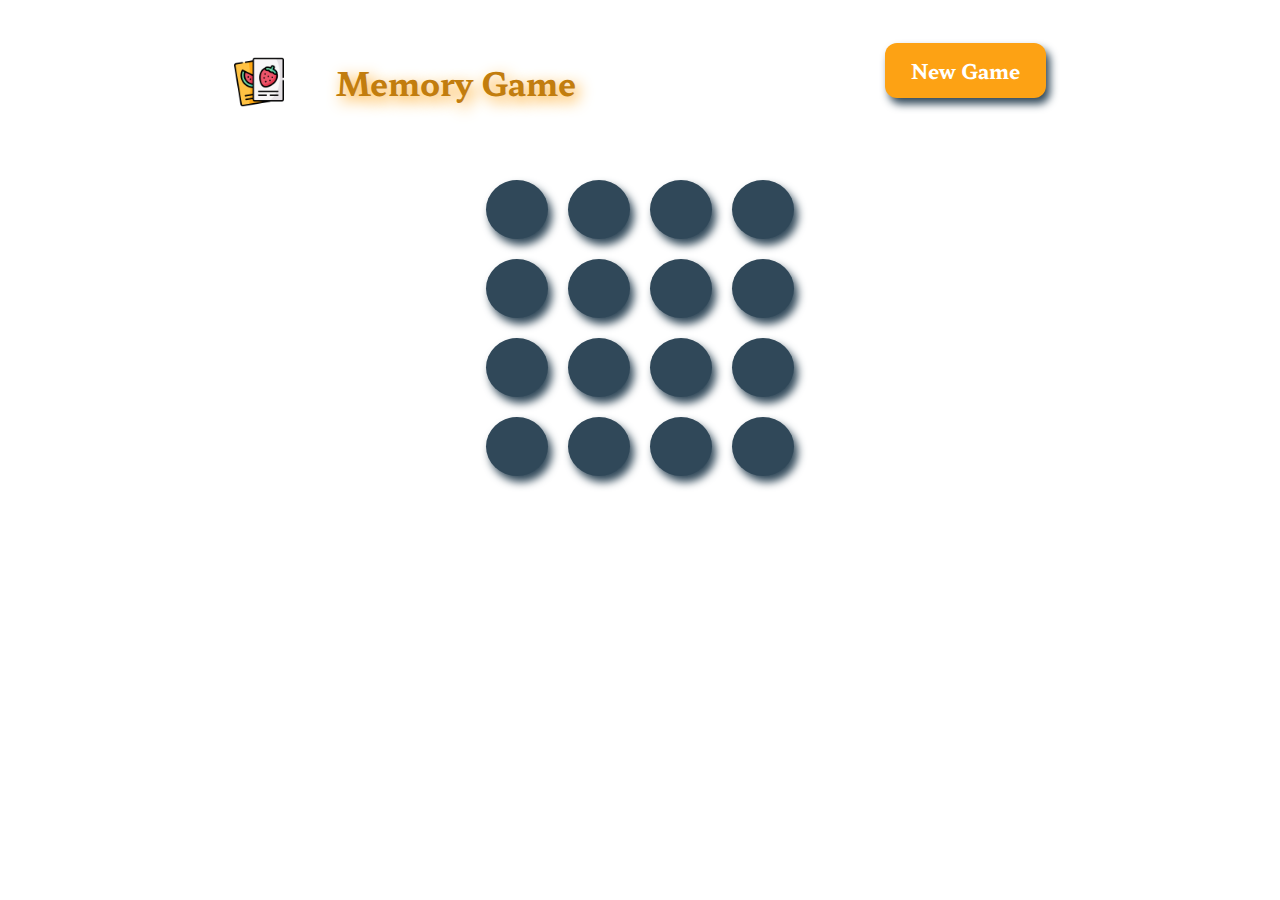
<file: index.html>
<!DOCTYPE html>
<html lang="tr">
<head>
    <meta charset="UTF-8">
    <meta name="viewport" content="width=device-width, initial-scale=1.0">
    <title>Memory Game</title>
    <link rel="preconnect" href="https://fonts.googleapis.com">
    <link rel="preconnect" href="https://fonts.gstatic.com" crossorigin>
    <link href="https://fonts.googleapis.com/css2?family=Hahmlet:wght@100..900&display=swap" rel="stylesheet">
    <link rel="website icon" href="assets/img/card-games.png" type="png">
    <link rel="stylesheet" href="assets/CSS/memory-game.css">
    <script src="assets/JavaScript/memory-game.js" defer></script>
</head>
<body>
    <div class="container">
        <header class="header">
            <nav class="navbar">
                <img src="assets/img/card-games.png" alt="" class="game-img">
                <h1 class="nav-header">Memory Game</h1>
            </nav>
            <button class="new-btn">New Game</button>
        </header>
        <ul class="gameBox"></ul>
    </div>
</body>
</html>
</file>
<file: assets/CSS/memory-game.css>
*,*::before, *::after{
    box-sizing: border-box;
}

*{
    margin: 0;
    padding: 0;
}

.container{
    display: flex;
    flex-direction: column;
    justify-content: center;
    align-items: center;
    max-width: 1110px;
    margin: 43px auto;
}

/* header */
.header{
    display: flex;
    justify-content: space-around;
    align-items: center;
    flex-direction: column;
    gap: 10px;
    /* margin-top: 50px; */
}

.navbar{
    display: flex;
    align-items: center;
    gap: 17px;
}

.game-img{
    width: 50px;
}

.nav-header{
    font-family: Hahmlet;
    font-weight: 700;
    color: #c27d0e;
    text-shadow: 4px 5px 15px #fda214;
}

.new-btn{
    display: inline-block;
    color: #fff;
    background-color: #fda214;
    font-family: Hahmlet;
    font-size: 18px;
    font-weight: 600;
    border-radius: 12px;
    padding: 12px 24px;
    margin-bottom: 22px;
    border: none;
    box-shadow: 4px 6px 8px #304859;

}
/* header end */

.gameBox{
    display: flex;
    flex-wrap: wrap;
    justify-content: center;
    width: 350px;
    margin: 0px auto;
    list-style-type: none;
    padding: 0;
    gap: 15px;
    li {
        display: inline-block;
        color: #304859;
        color: transparent;
        font-size: 20px;
        padding: 17px 25px;
        border-radius: 50%;
        background: #304859;
        user-select: none;
        cursor: pointer;
        box-shadow: 4px 6px 8px #304859;
    }

    .active{
        background-color: #BCCED9;
        color: #FCFCFC;
    }

    .correct{
        background-color: #fda214;
        color: #FCFCFC;
    }
}





/* Tablet responsive */
@media (width >= 668px) {
    .container{
        display: block;
    }
    /* header */
    .header{
        display: flex;
        justify-content: space-evenly;
        align-items: center;
        flex-direction: row;
        margin-bottom: 40px;
    }

    .navbar{
        display: flex;
        align-items: center;
        gap: 32px;
    }

    .new-btn{
        font-size: 18px;
        font-weight: 700;
        padding: 14px 23px;
    }
    /* header end */

    .gameBox{
        width: 350px;
        gap: 18px;
        li {
            font-size: 16px;
            padding: 17px 25px;
        }
    }
}

/* Desktop responsive*/
@media (width >= 1200px){
    /* header */
    .header{
        display: flex;
        justify-content: space-around;
        align-items: center;
        flex-direction: row;
        margin-bottom: 60px;
    }

    .navbar{
        display: flex;
        align-items: center;
        gap: 52px;
    }

    .new-btn{
        font-size: 20px;
        font-weight: 700;
        padding: 13px 26px;
    }
    /* header end */

    .gameBox{
        width: 350px;
        gap: 20px;
        li {
            font-size: 20px;
            padding: 18px 26px;
        }
    }
}
</file>
